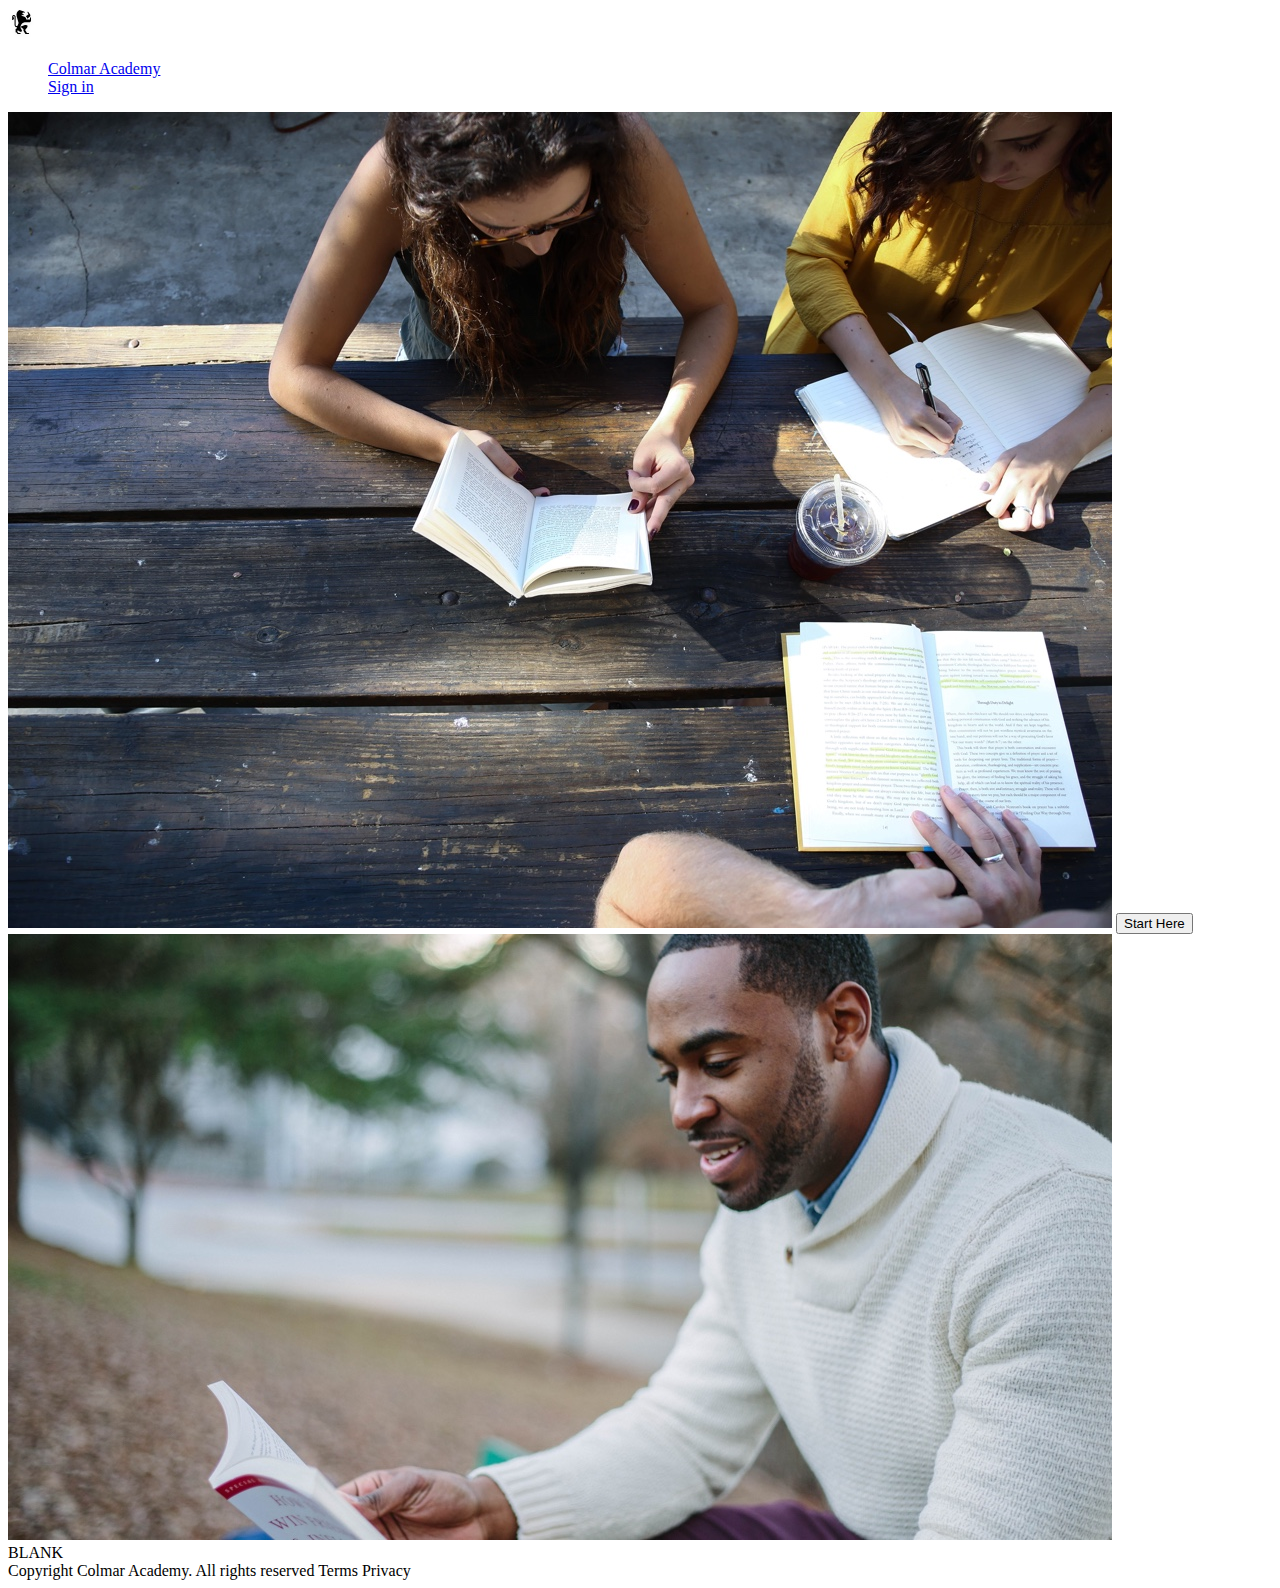
<file: OneDrive/Documents/Github/Generations/colemar-project/index.html>
<!DOCTYPE html>
<html lang="en">
<head>
    <meta charset="UTF-8">
    <meta http-equiv="X-UA-Compatible" content="IE=edge">
    <meta name="viewport" content="width=device-width, initial-scale=1.0">
    <link href="./style.css" rel="stylesheet">
    <title>Colmar Academy</title>
</head>
<body>
<div class="nav-bar">
    <div id="navbar-container">
        <img src="./images/ic-logo.svg">
        <ul>
            <li><a href="#home">Colmar Academy</a></li>
            <li><a href="#">Sign in</a></li>
        </ul>
    </div>
</div>
    <banner>
        <img src="images/banner.jpg">
        <button>
            Start Here
        </button>

    </banner>


    <article class="main-article">
        <img src="images/information-main.jpg">
    </article>

    <article class="start-learning">
        <table>
            BLANK
        </table>

    </article>


    <footer>
        Copyright Colmar Academy. All rights reserved 
        Terms 
        Privacy
    </footer>
    
</body>
</html>
</file>
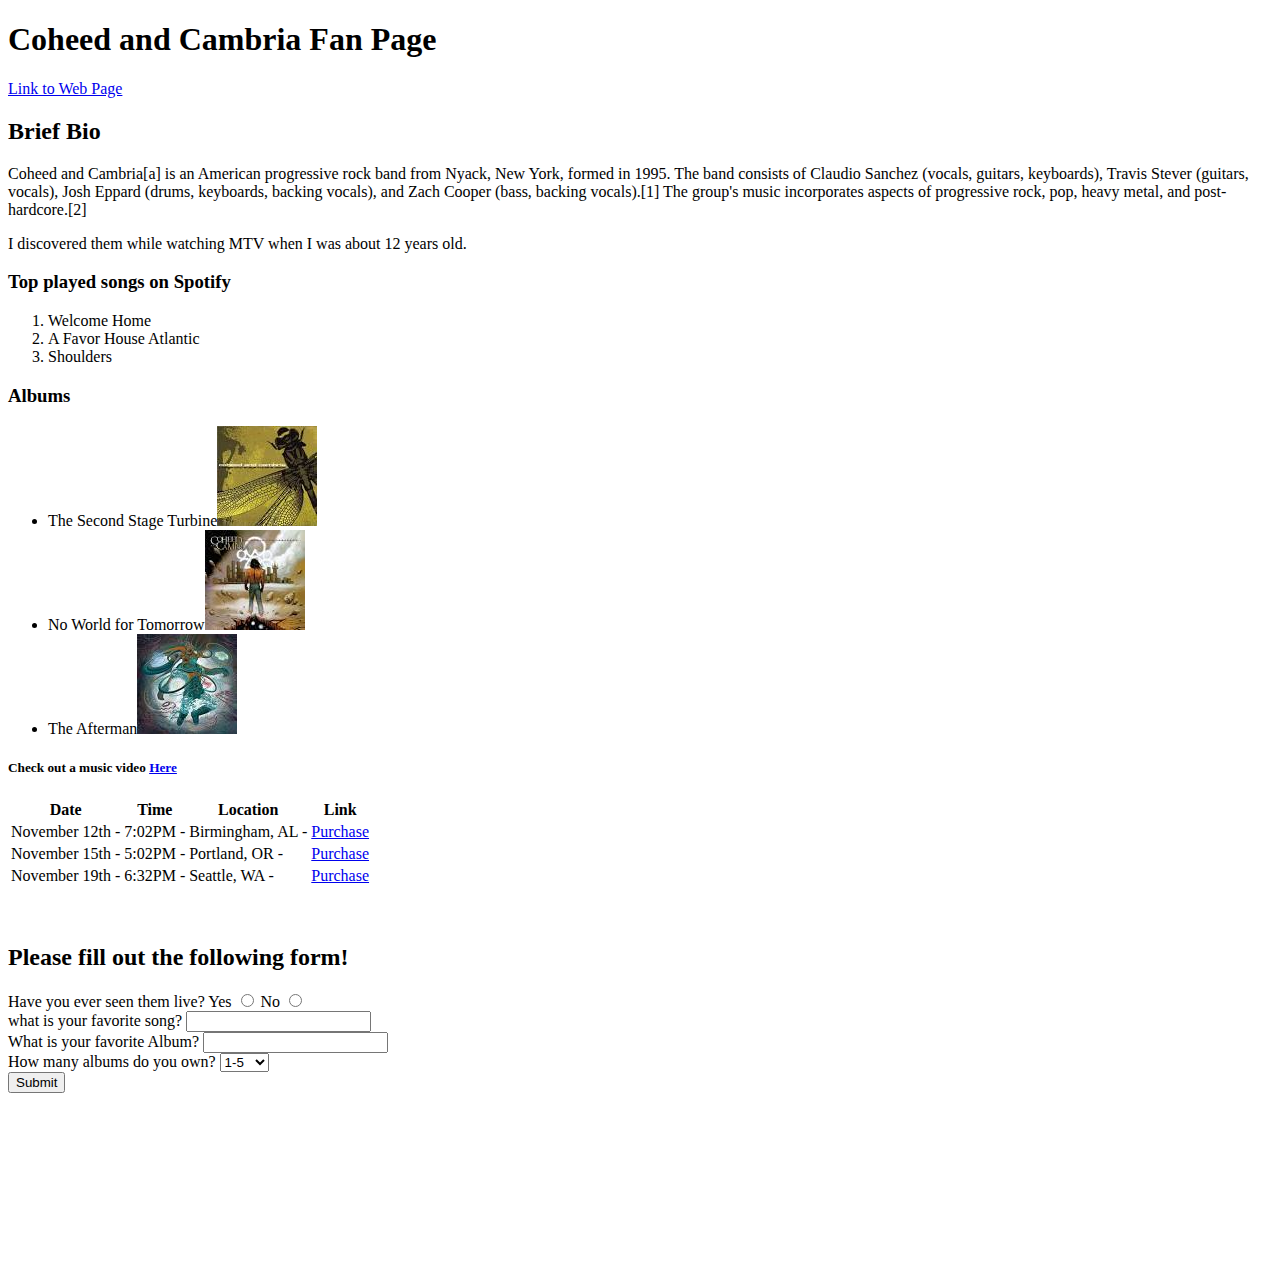
<file: OneDrive/Documents/Github/Generations/JFS-activity-bank/html-css/HTML-fan-page/index.html>
<!DOCTYPE html>
<html lang="en">
<head>
    <meta charset="UTF-8">
    <meta http-equiv="X-UA-Compatible" content="IE=edge">
    <meta name="viewport" content="width=device-width, initial-scale=1.0">
    <title>Coheed and Cambria Fan Page</title>
</head>
<body>
    <header>
        <h1>Coheed and Cambria Fan Page</h1>
        <nav>
            <a href="https://www.coheedandcambria.com/" target="_blank">Link to Web Page</a>
        </nav>
    </header>

    <main>
        <section id="bio">
            <h2>Brief Bio</h2>
            <p>Coheed and Cambria[a] is an American progressive rock band from Nyack, New York, formed in 1995. The band consists of Claudio Sanchez (vocals, guitars, keyboards), Travis Stever (guitars, vocals), Josh Eppard (drums, keyboards, backing vocals), and Zach Cooper (bass, backing vocals).[1] The group's music incorporates aspects of progressive rock, pop, heavy metal, and post-hardcore.[2]</p>
            <p>I discovered them while watching MTV when I was about 12 years old.</p>
        </section>
        <h3 class="list">Top played songs on Spotify</h3>
        <ol>
            <li>Welcome Home</li>
            <li>A Favor House Atlantic</li>
            <li>Shoulders</li>
        </ol>

        <h3 class="list">Albums</h3>
        <ul>
            <li>The Second Stage Turbine<img src="[data-uri]"></li>
            <li>No World for Tomorrow<img src="[data-uri]"></li>
            <li>The Afterman<img src="[data-uri]"></li>
        </ul>

        <h5>Check out a music video <span><a href="https://youtu.be/n0H3RlaQVrM" target="_blank">Here</a></span></h5>

        <section id="concertTable">
            <table>
                <thead>
                    <tr>
                        <th>Date</th>
                        <th>Time</th>
                        <th>Location</th>
                        <th>Link</th>
                    </tr>
                </thead>
                <tbody>
                    <!-- 1st concert -->
                    <tr>
                        <td>November 12th - </td>
                        <td>7:02PM - </td>
                        <td>Birmingham, AL - </td>
                        <td><a href="https://www.ticketmaster.com/">Purchase</a></td>
                    </tr>
                    <!-- 2nd concert -->
                    <tr>
                        <td>November 15th - </td>
                        <td>5:02PM - </td>
                        <td>Portland, OR - </td>
                        <td><a href="https://www.ticketmaster.com/">Purchase</a></td>
                    </tr>
                    <!-- 3rd concert -->
                    <tr>
                        <td>November 19th - </td>
                        <td>6:32PM - </td>
                        <td>Seattle, WA - </td>
                        <td><a href="https://www.ticketmaster.com/">Purchase</a></td>
                    </tr>
                </tbody>
            </table>
        </section>
        <br>
        <br>

        <section id="form">
            <h2>Please fill out the following form!</h2>
            <form action="./confirm.html" method="POST">
                <section id="question1">
                    <label >Have you ever seen them live?</label>
                    <label for="seenLiveYes">Yes</label>
                    <input type="radio" name="seenLive" id="seenLiveYes" value="Yes">
                    <label for="seenLiveNo">No</label>
                    <input type="radio" name="seenLive" id="seenLiveNo" value="No">
                </section>
                <section id="question2">
                    <label for="favSong">what is your favorite song?</label>
                    <input type="text" name="favSong" id="favSong">
                </section>
                <section id="question3">
                    <label for="favAlbum">What is your favorite Album?</label>
                    <input list="albums" name="favAlbum" id="favAlbum">

                    <datalist id="albums">
                        <option value="A Favor House Atlantic">
                        <option value="Welcome Home">
                        <option value="Shoulders">
                    </datalist>
                    
                </section>
                <section id="question4">
                    <label for="numAlbums">How many albums do you own?</label>

                    <select name="numAlbums" id="numAlbums">
                        <option value="1-5">1-5</option>
                        <option value="6-10">6-10</option>
                        <option value="11+">11+</option>
                    </select>
                </section>
                <section>
                    <input type="submit" value="Submit">
                </section>
            </form>
        </section>
        <br>
        <br>
        <br>
        <br>
        <br>
        <br>
        <br>
        <br>
        <br>
        <br>
    </main>
    <footer></footer>
</body>
</html>
</file>
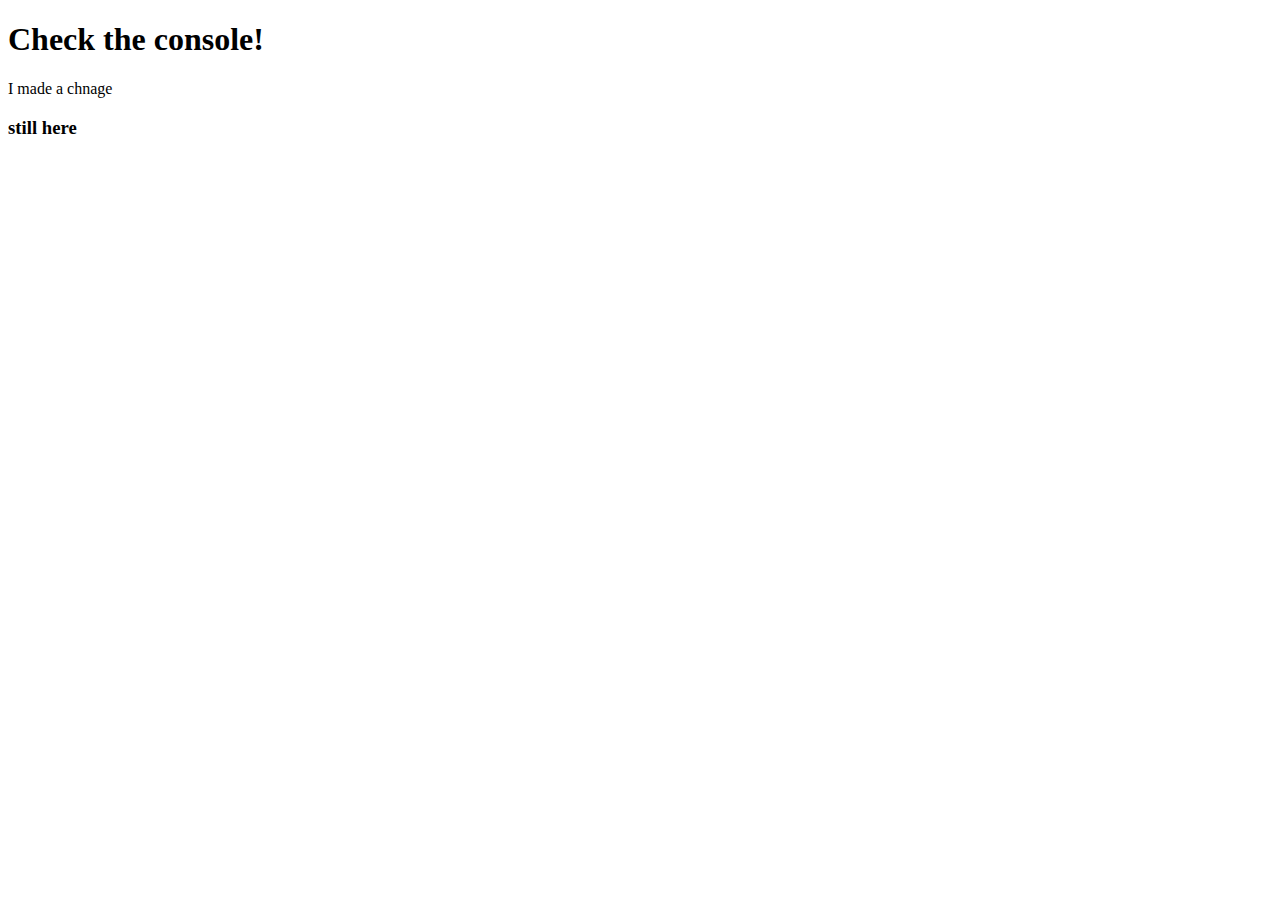
<file: OneDrive/Documents/Github/Generations/JFS-activity-bank/javascript-activities/console-log/index.html>
<!DOCTYPE html>
<html lang="en">
<head>
    <meta charset="UTF-8">
    <meta http-equiv="X-UA-Compatible" content="IE=edge">
    <meta name="viewport" content="width=device-width, initial-scale=1.0">
    <title>Document</title>
</head>
<body>
    <h1>Check the console!</h1>
    <p>I made a chnage</p>

<h3>still here</h3>
<!-- there should be no html beyond this point -->
    <script src="./script.js"></script>
</body>
</html>
</file>
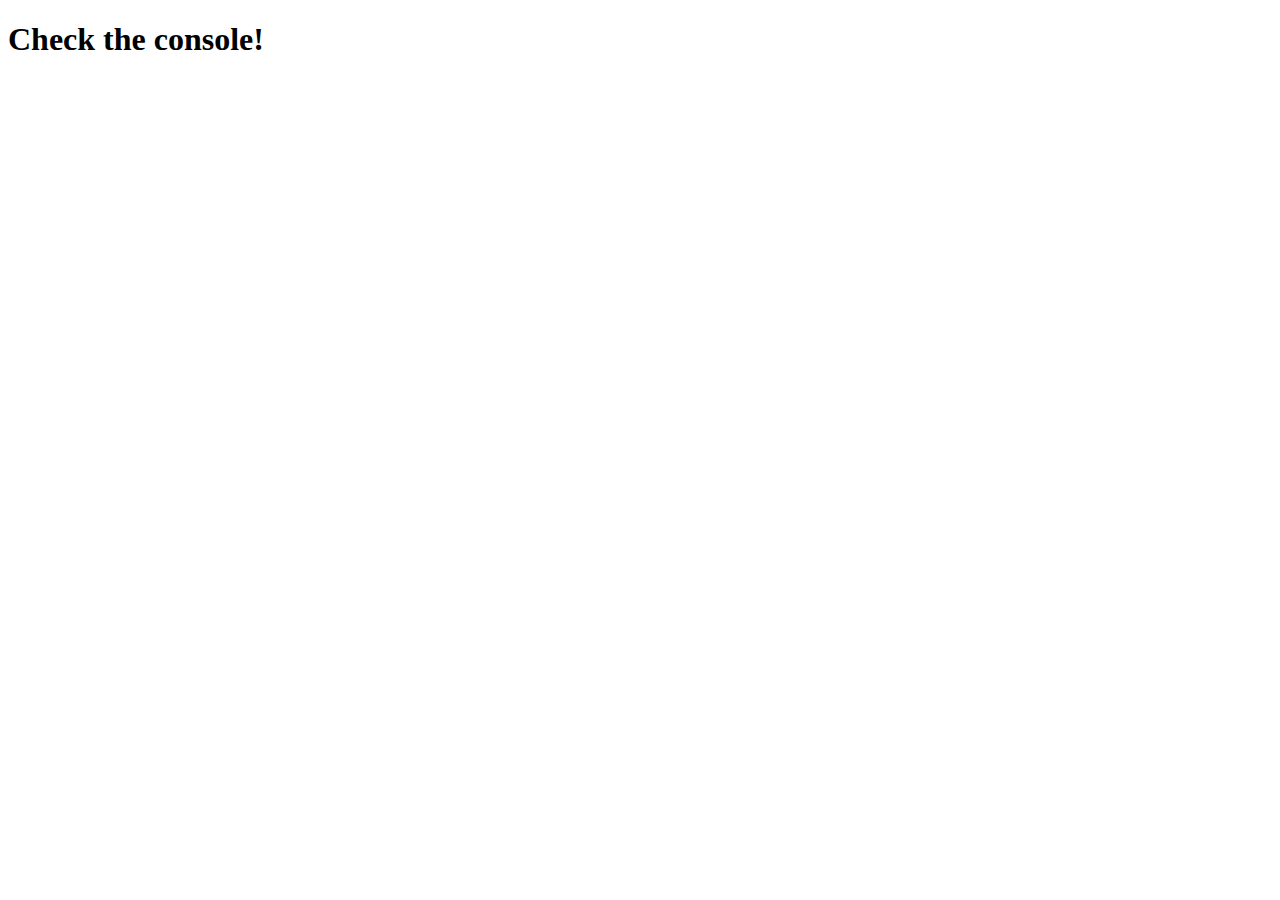
<file: OneDrive/Documents/Github/Generations/JFS-activity-bank/javascript-activities/function-calculator/index.html>
<!DOCTYPE html>
<html lang="en">
<head>
    <meta charset="UTF-8">
    <meta http-equiv="X-UA-Compatible" content="IE=edge">
    <meta name="viewport" content="width=device-width, initial-scale=1.0">
    <title>Document</title>
</head>
<body>
    <h1>Check the console!</h1>
    <script src="script.js"></script>
</body>
</html>
</file>
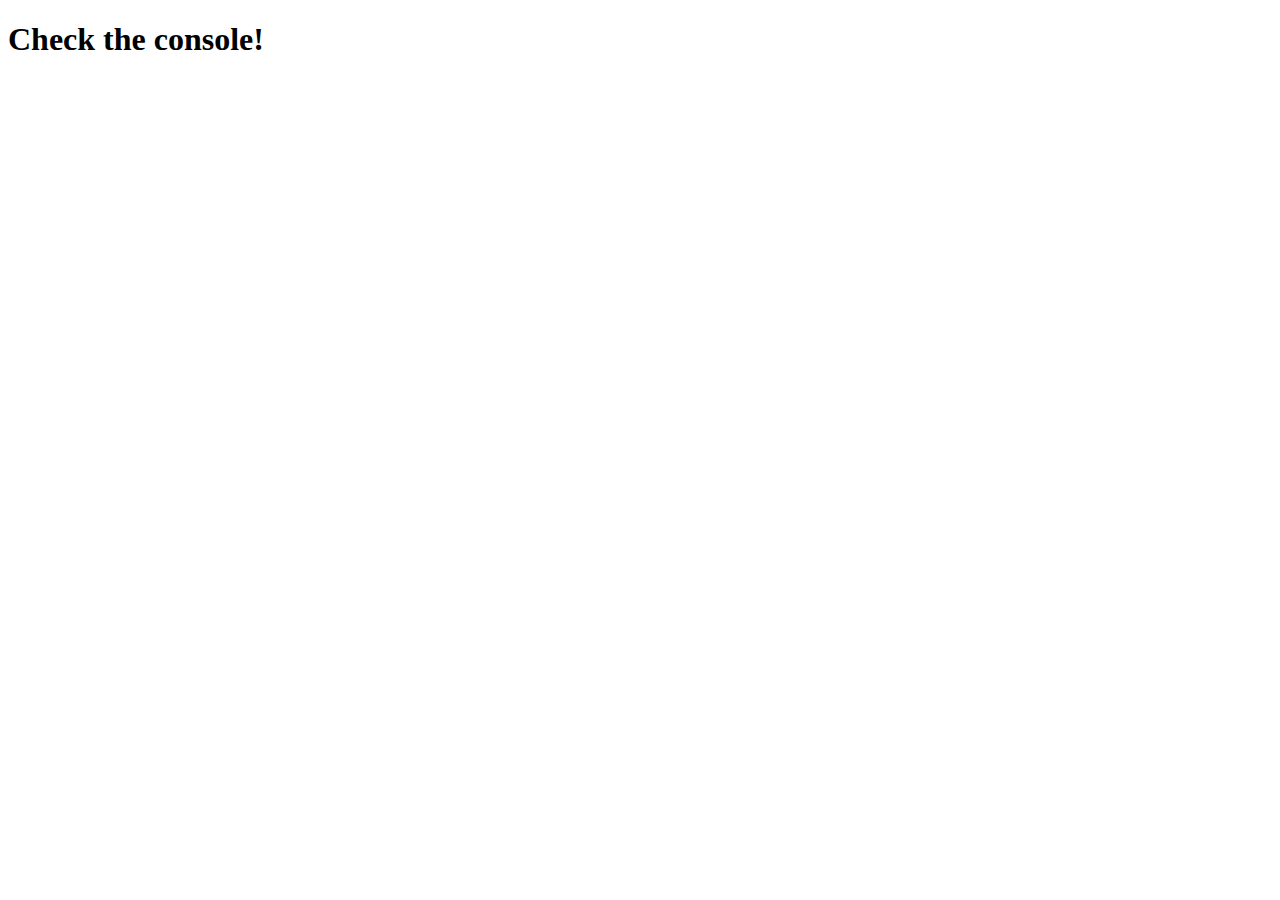
<file: OneDrive/Documents/Github/Generations/JFS-activity-bank/javascript-activities/let-const/index.html>
<!DOCTYPE html>
<html lang="en">
<head>
    <meta charset="UTF-8">
    <meta http-equiv="X-UA-Compatible" content="IE=edge">
    <meta name="viewport" content="width=device-width, initial-scale=1.0">
    <title>Document</title>
</head>
<body>
    <h1>Check the console!</h1>
</body>
</html>
</file>
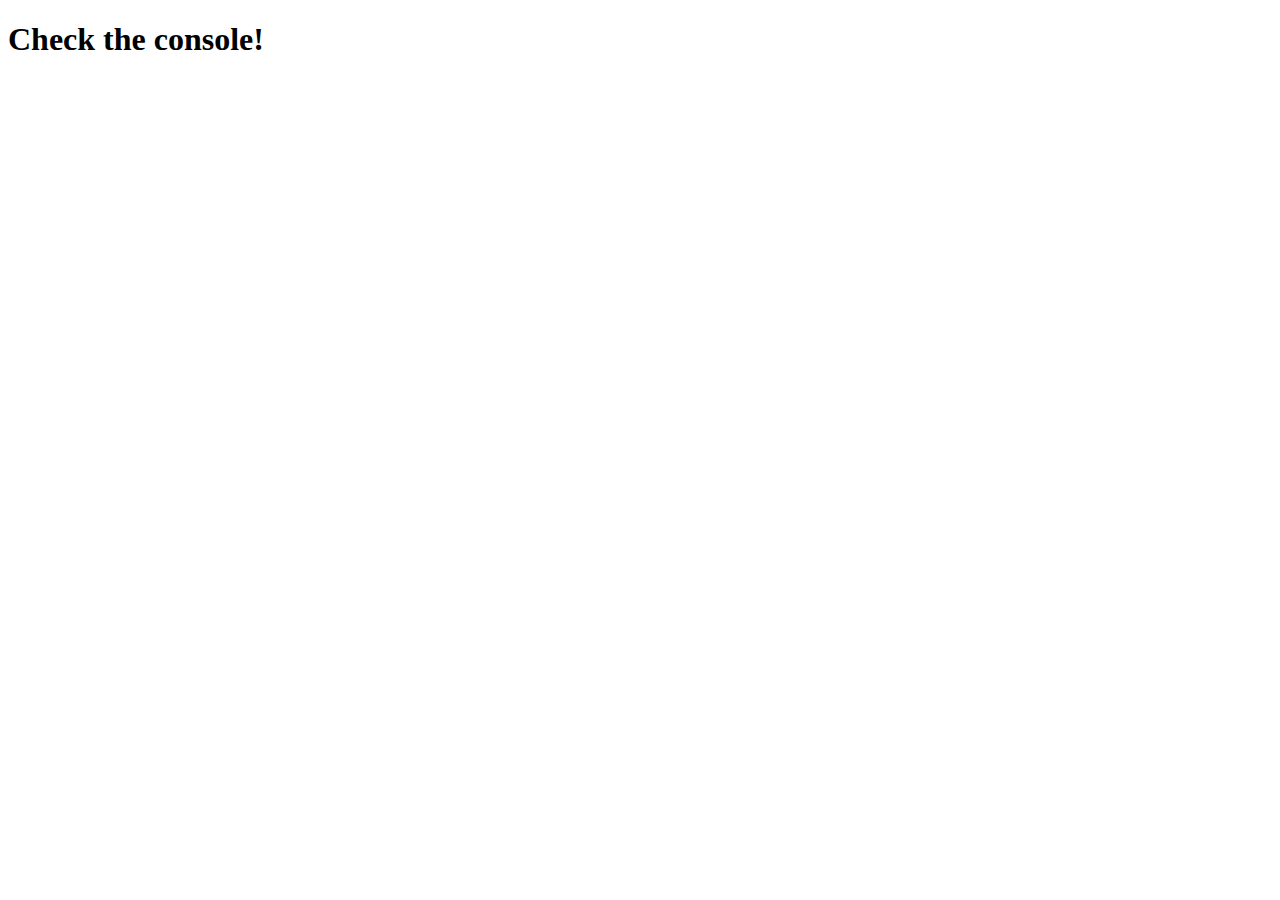
<file: OneDrive/Documents/Github/Generations/JFS-activity-bank/javascript-activities/var/index.html>
<!DOCTYPE html>
<html lang="en">
<head>
    <meta charset="UTF-8">
    <meta http-equiv="X-UA-Compatible" content="IE=edge">
    <meta name="viewport" content="width=device-width, initial-scale=1.0">
    <title>Document</title>
</head>
<body>
    <h1>Check the console!</h1>

    <script src="./script.js"></script>
</body>
</html>
</file>
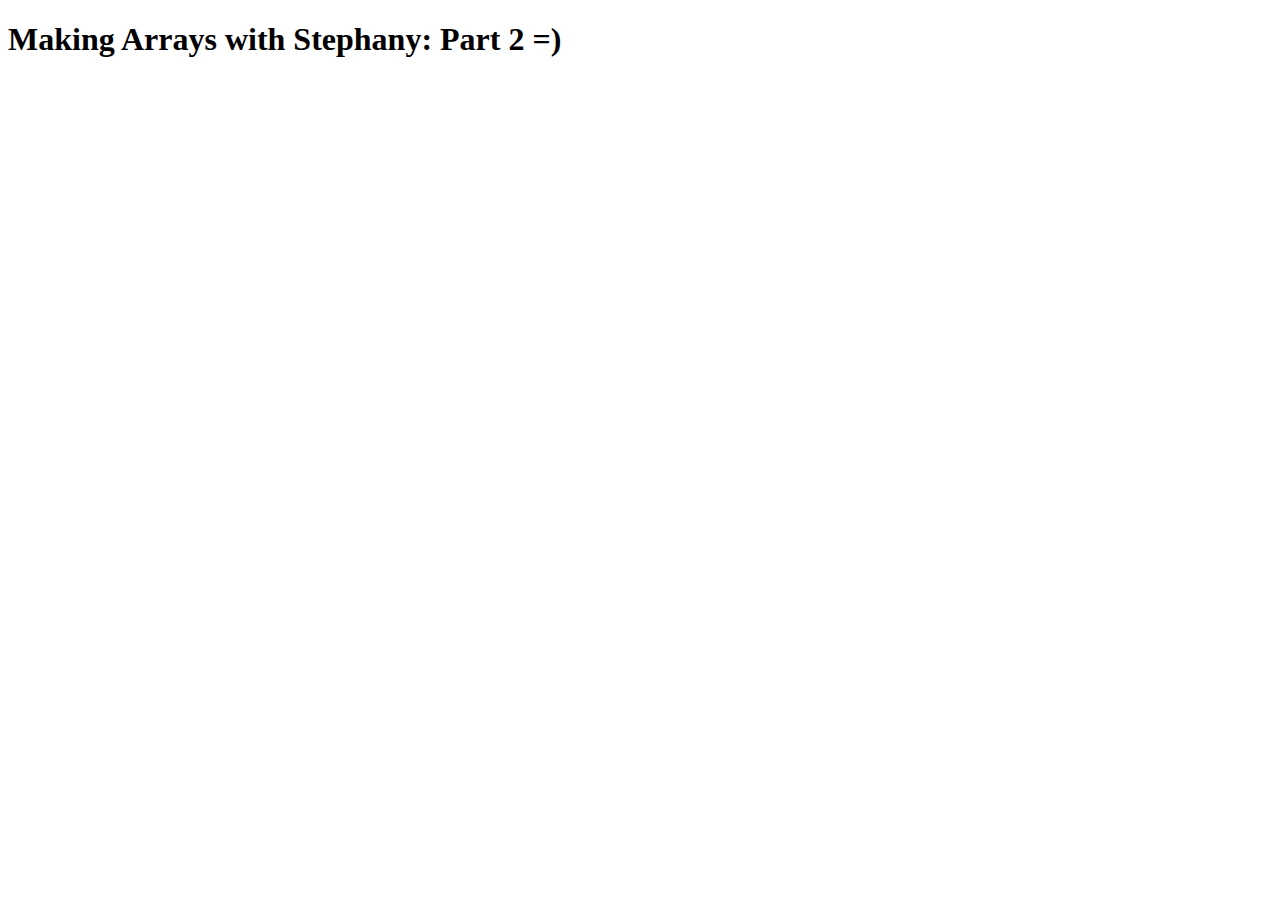
<file: OneDrive/Documents/Github/Generations/JFS-activity-bank/javascript-activities/arrays/activity-2/index.html>
<!DOCTYPE html>
<!--[if lt IE 7]>      <html class="no-js lt-ie9 lt-ie8 lt-ie7"> <![endif]-->
<!--[if IE 7]>         <html class="no-js lt-ie9 lt-ie8"> <![endif]-->
<!--[if IE 8]>         <html class="no-js lt-ie9"> <![endif]-->
<!--[if gt IE 8]>      <html class="no-js"> <!--<![endif]-->
<html>
    <head>
        <meta charset="utf-8">
        <meta http-equiv="X-UA-Compatible" content="IE=edge">
        <title>Arrays Activity 2</title>
        <meta name="description" content="">
        <meta name="viewport" content="width=device-width, initial-scale=1">
        <link rel="stylesheet" href="">
    </head>
    <body>
        <h1>Making Arrays with Stephany: Part 2 =)</h1>
        
        <script src="" async defer></script>
    </body>
</html>
</file>
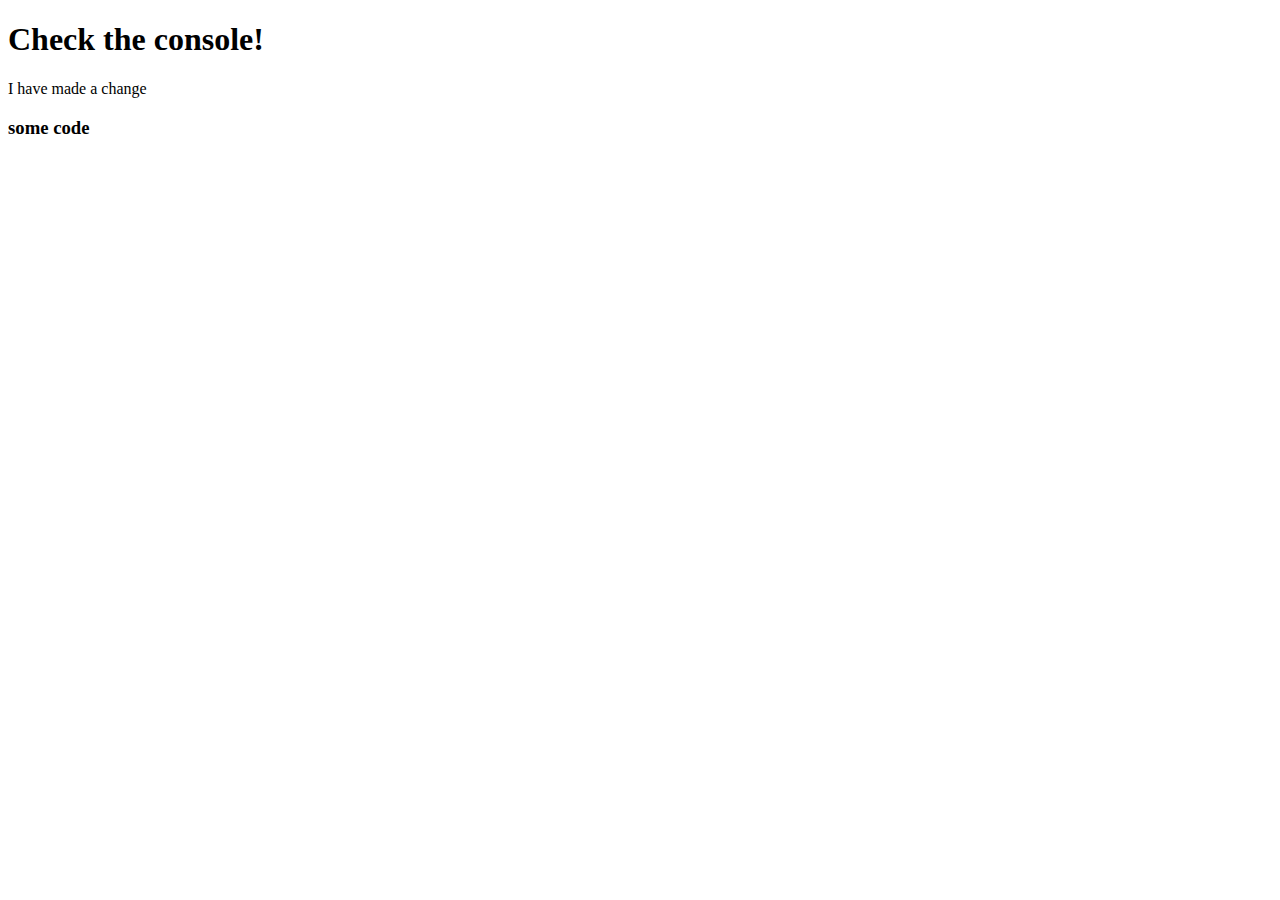
<file: OneDrive/Documents/Github/Generations/JFS-activity-bank/javascript-activities/function-calculator/solved/index.html>
<!DOCTYPE html>
<html lang="en">
<head>
    <meta charset="UTF-8">
    <meta http-equiv="X-UA-Compatible" content="IE=edge">
    <meta name="viewport" content="width=device-width, initial-scale=1.0">
    <title>Document</title>
</head>
<body>
    <h1>Check the console!</h1>
    <p>I have made a change</p>
    <h3>some code</h3>
    <script src="script.js"></script>
</body>
</html>
</file>
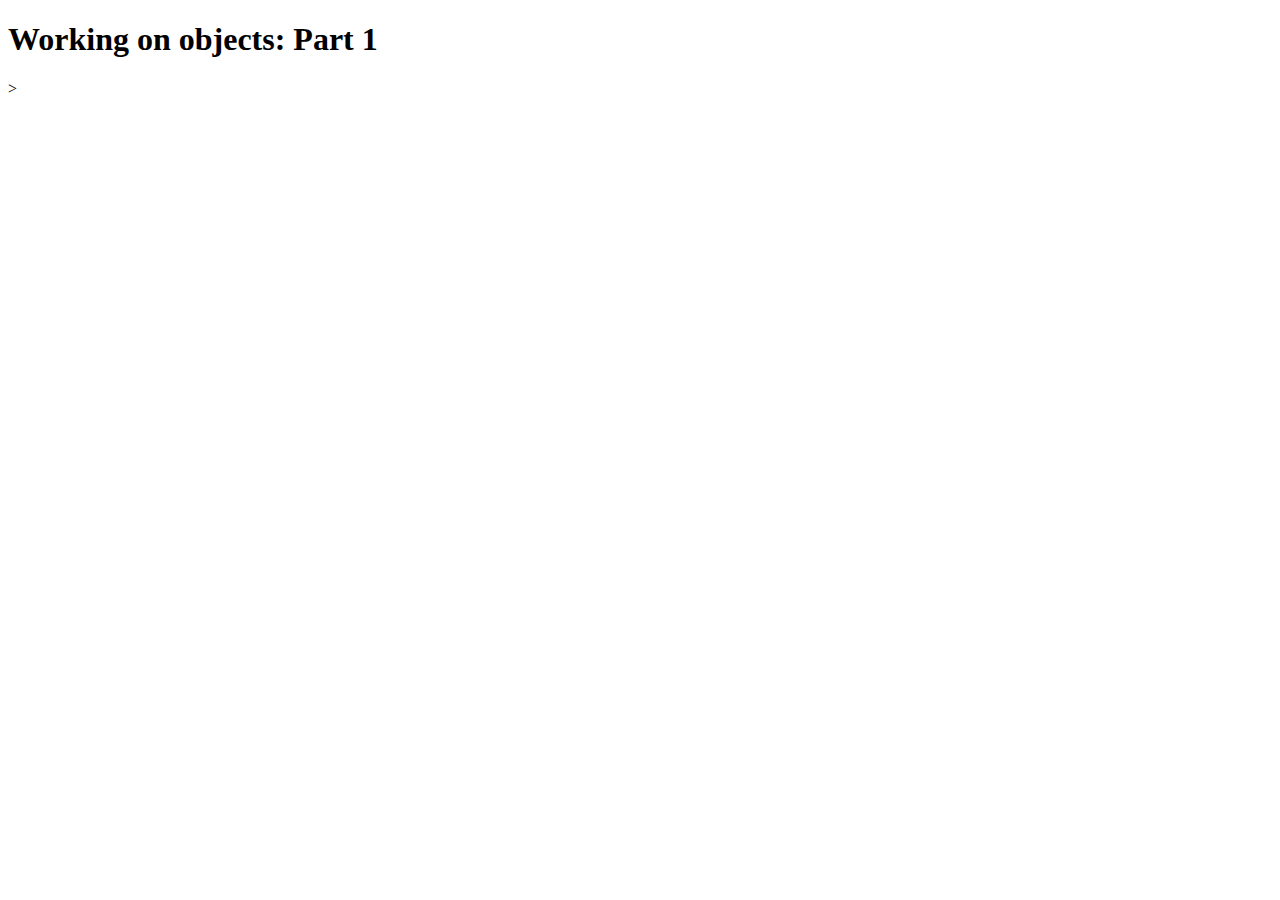
<file: OneDrive/Documents/Github/Generations/JFS-activity-bank/javascript-activities/objects-pt1/Activity-1/index.html>
<!DOCTYPE html>
<!--[if lt IE 7]>      <html class="no-js lt-ie9 lt-ie8 lt-ie7"> <![endif]-->
<!--[if IE 7]>         <html class="no-js lt-ie9 lt-ie8"> <![endif]-->
<!--[if IE 8]>         <html class="no-js lt-ie9"> <![endif]-->
<!--[if gt IE 8]>      <html class="no-js"> <!--<![endif]-->
<html>
    <head>
        <meta charset="utf-8">
        <meta http-equiv="X-UA-Compatible" content="IE=edge">
        <title>Objects</title>
        <meta name="description" content="">
        <meta name="viewport" content="width=device-width, initial-scale=1">
        <link rel="stylesheet" href="">
    </head>
    <body>
       <h1>Working on objects: Part 1</h1>>
        
        <script src="" ></script>
    </body>
</html>
</file>
<file: OneDrive/Documents/Github/Generations/colemar-project/style.css>
#navbar-container li {
    color: grey;
    list-style: none;
}
</file>
